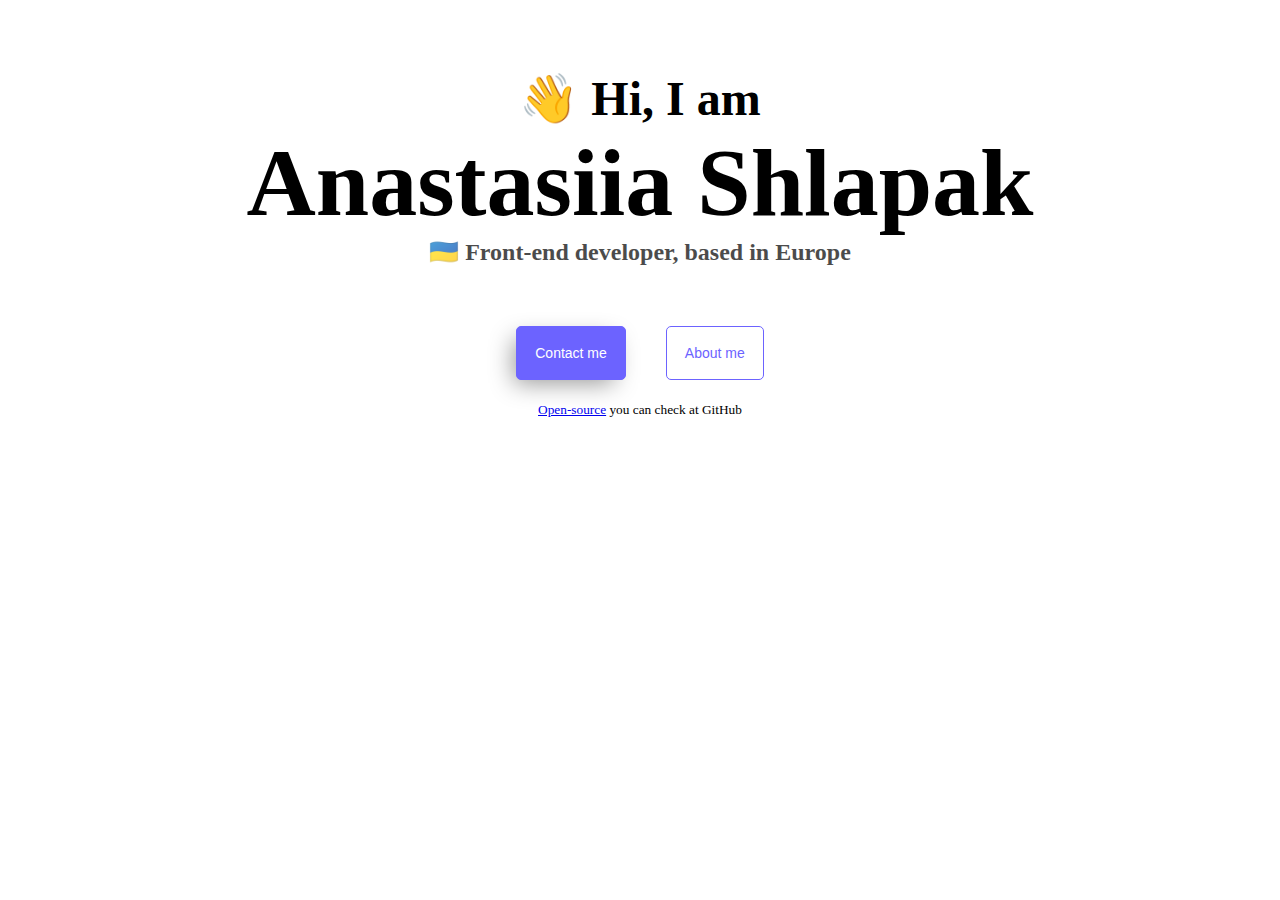
<file: index.html>
<!DOCTYPE html>
<html lang="en">
  <head>
    <meta charset="UTF-8" />
    <meta http-equiv="X-UA-Compatible" content="IE=edge" />
    <meta name="viewport" content="width=device-width, initial-scale=1.0" />
    <link rel="stylesheet" href="src/styles.css" />
    <title>Anastasiia Shlapak</title>
  </head>
  <body>
    <h2>👋 Hi, I am</h2>
    <h1>Anastasiia Shlapak</h1>
    <h3>🇺🇦 Front-end developer, based in Europe</h3>
    <div class="buttons">
      <button
        class="button-style-1"
        onclick="document.location='about.html#contact'"
      >
        Contact me
      </button>
      <button class="button-style-2" onclick="document.location='about.html'">
        About me
      </button>
    </div>
    <small>
      <a href="https://github.com/kelly9323/Portfolio-Project" target="_blank"
        >Open-source</a
      >
      you can check at GitHub
    </small>
  </body>
</html>
</file>
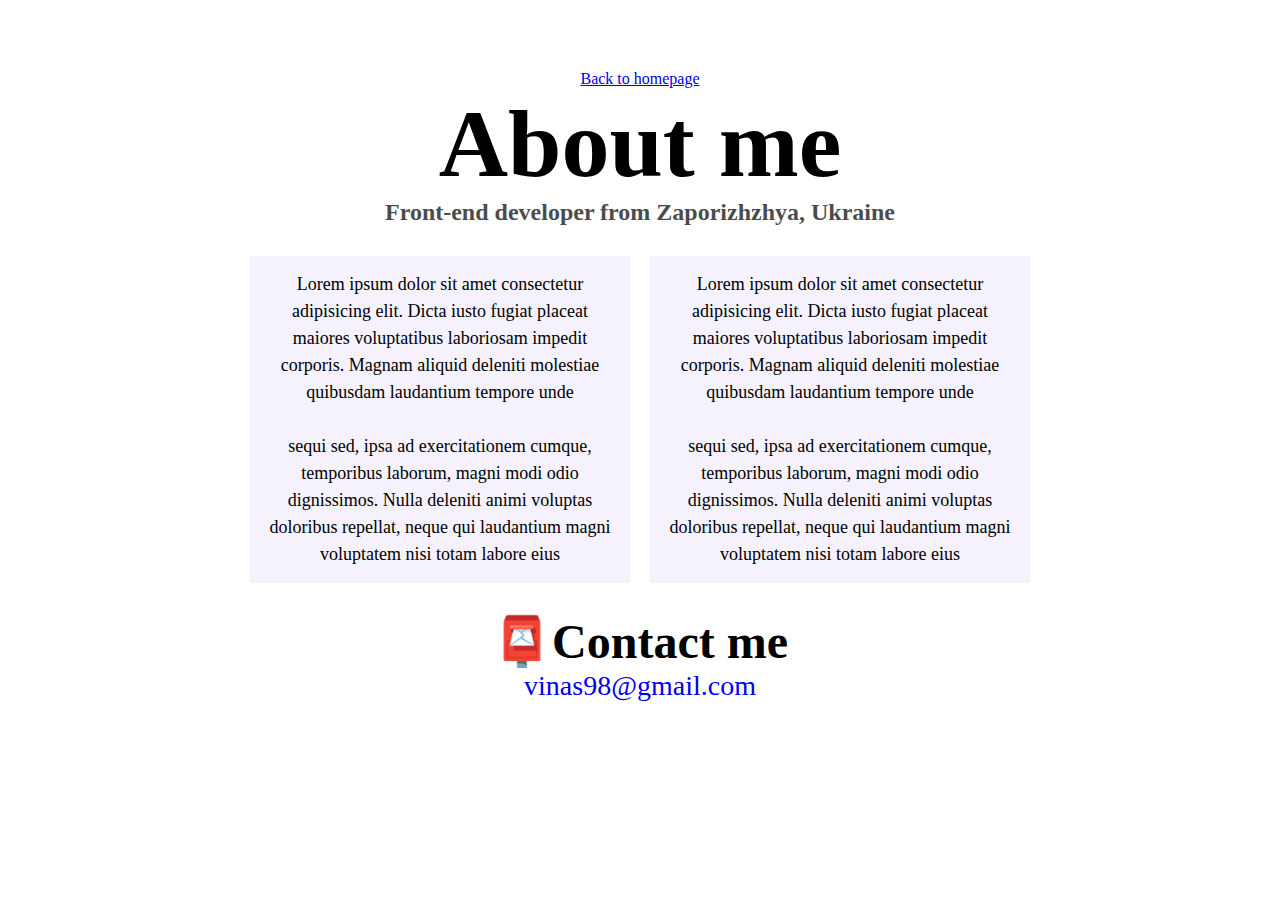
<file: about.html>
<!DOCTYPE html>
<html lang="en">
  <head>
    <meta charset="UTF-8" />
    <meta http-equiv="X-UA-Compatible" content="IE=edge" />
    <meta name="viewport" content="width=device-width, initial-scale=1.0" />
    <link rel="stylesheet" href="src/styles.css" />
    <title>About me</title>
  </head>
  <body>
    <a href="index.html">Back to homepage</a>
    <h1>About me</h1>
    <h3>Front-end developer from Zaporizhzhya, Ukraine</h3>
    <div class="container">
      <div>
        <p>
          Lorem ipsum dolor sit amet consectetur adipisicing elit. Dicta iusto
          fugiat placeat maiores voluptatibus laboriosam impedit corporis.
          Magnam aliquid deleniti molestiae quibusdam laudantium tempore unde
          <br />
          <br />
          sequi sed, ipsa ad exercitationem cumque, temporibus laborum, magni
          modi odio dignissimos. Nulla deleniti animi voluptas doloribus
          repellat, neque qui laudantium magni voluptatem nisi totam labore eius
        </p>
      </div>
      <div>
        <p>
          Lorem ipsum dolor sit amet consectetur adipisicing elit. Dicta iusto
          fugiat placeat maiores voluptatibus laboriosam impedit corporis.
          Magnam aliquid deleniti molestiae quibusdam laudantium tempore unde
          <br />
          <br />
          sequi sed, ipsa ad exercitationem cumque, temporibus laborum, magni
          modi odio dignissimos. Nulla deleniti animi voluptas doloribus
          repellat, neque qui laudantium magni voluptatem nisi totam labore eius
        </p>
      </div>
    </div>
    <h2 id="contact">📮Contact me</h2>
    <a href="mailto:vinas98@gmail.com" class="email-link">vinas98@gmail.com</a>
  </body>
</html>
</file>
<file: src/styles.css>
:root {
  --primary-color: #6c63ff;
  --shadow: -7px 8px 25px -5px rgba(0, 0, 0, 0.42);
  --background-color: #f5f2fe;
  --font-size-h1: 96px;
}

body {
  margin: 70px auto;
  text-align: center;
  max-width: 800px;
}
h1,
h2,
h3 {
  margin: 0;
}
h2 {
  font-size: 48px;
}
h1 {
  font-size: var(--font-size-h1);
}
h3 {
  font-size: 24px;
  opacity: 0.7;
}
.buttons {
  display: flex;
  justify-content: center;
  margin-top: 40px;
}
.button-style-1,
.button-style-2 {
  padding: 18px;
  margin: 20px;
  border-radius: 5px;
  border: 1px solid var(--primary-color);
  font-size: 14px;
  cursor: pointer;
}
.button-style-1 {
  background-color: var(--primary-color);
  color: white;
  box-shadow: var(--shadow);
}
.button-style-2 {
  color: var(--primary-color);
  background-color: white;
}
a:visited {
  color: var(--primary-color);
}
.container {
  display: flex;
}
.container p {
  font-size: 18px;
  margin: 30px 10px;
  background-color: var(--background-color);
  padding: 15px;
  line-height: 1.5;
}
.email-link {
  font-size: 28px;
  text-decoration: none;
}
.email-link:hover {
  text-decoration: underline;
}
</file>
